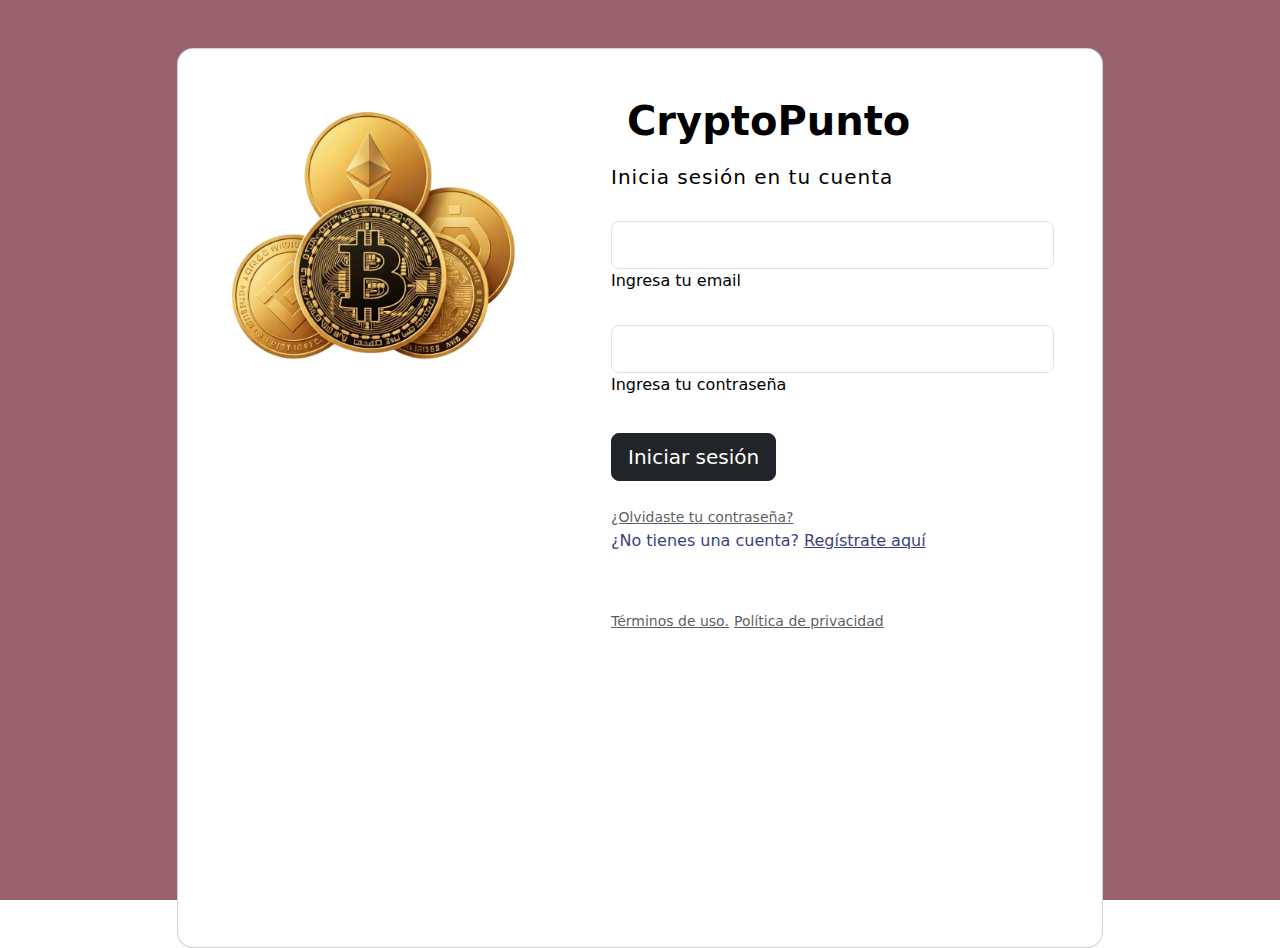
<file: login_boopstrap/index.html>
<!DOCTYPE html>
<html lang="en">
  <head>
    <meta charset="utf-8" />
    <meta name="viewport" content="width=device-width, initial-scale=1" />
    <title>Login</title>
    <link
      href="https://cdn.jsdelivr.net/npm/bootstrap@5.3.3/dist/css/bootstrap.min.css"
      rel="stylesheet"
      integrity="sha384-QWTKZyjpPEjISv5WaRU9OFeRpok6YctnYmDr5pNlyT2bRjXh0JMhjY6hW+ALEwIH"
      crossorigin="anonymous"
    />
    <style>
      .card {
        border-radius: 1rem;
        min-height: 100vh;
        overflow: hidden;
      }
      .card-body {
        overflow-y: auto;
      }
    </style>
  </head>
  <body>
    <section class="vh-100 d-flex align-items-center justify-content-center" style="background-color: #9a616d">
      <div class="container py-5 h-100">
        <div class="row d-flex justify-content-center align-items-center h-100">
          <div class="col col-xl-10">
            <div class="card" style="border-radius: 1rem">
              <div class="row g-0">
                <div class="col-md-6 col-lg-5 d-none d-md-block">
                  <img
                    src="src/logo.png"
                    alt="login form"
                    class="img-fluid"
                    style="border-radius: 1rem 0 0 1rem"
                  />
                </div>
                <div class="col-md-6 col-lg-7 d-flex align-items-center">
                  <div class="card-body p-4 p-lg-5 text-black">
                    <form>
                      <div class="d-flex align-items-center mb-3 pb-1">
                        <i
                          class="fas fa-cubes fa-2x me-3"
                          style="color: #ff6219"
                        ></i>
                        <span class="h1 fw-bold mb-0">CryptoPunto</span>
                      </div>

                      <h5
                        class="fw-normal mb-3 pb-3"
                        style="letter-spacing: 1px"
                      >
                        Inicia sesión en tu cuenta
                      </h5>

                      <div data-mdb-input-init class="form-outline mb-4">
                        <input
                          type="email"
                          id="form2Example17"
                          class="form-control form-control-lg"
                        />
                        <label class="form-label" for="form2Example17"
                          >Ingresa tu email</label
                        >
                      </div>

                      <div data-mdb-input-init class="form-outline mb-4">
                        <input
                          type="password"
                          id="form2Example27"
                          class="form-control form-control-lg"
                        />
                        <label class="form-label" for="form2Example27"
                          >Ingresa tu contraseña</label
                        >
                      </div>

                      <div class="pt-1 mb-4">
                        <button
                          data-mdb-button-init
                          data-mdb-ripple-init
                          class="btn btn-dark btn-lg btn-block"
                          type="button"
                        >
                          Iniciar sesión
                        </button>
                      </div>

                      <a class="small text-muted" href="#!"
                        >¿Olvidaste tu contraseña?</a
                      >
                      <p class="mb-5 pb-lg-2" style="color: #393f81">
                        ¿No tienes una cuenta?
                        <a href="#!" style="color: #393f81">Regístrate aquí</a>
                      </p>
                      <a href="#!" class="small text-muted">Términos de uso.</a>
                      <a href="#!" class="small text-muted"
                        >Política de privacidad</a
                      >
                    </form>
                  </div>
                </div>
              </div>
            </div>
          </div>
        </div>
      </div>
    </section>
    <script
      src="https://cdn.jsdelivr.net/npm/@popperjs/core@2.11.6/dist/umd/popper.min.js"
      integrity="sha384-oBqDVmMz4fnFO9gybBogGz5hdpeMO2C2EGB9q2W0uA7EozeqWb27BM8LOIlx0Fi3"
      crossorigin="anonymous"
    ></script>
    <script
      src="https://cdn.jsdelivr.net/npm/bootstrap@5.3.3/dist/js/bootstrap.min.js"
      integrity="sha384-u0W7r1XEjKOTiAZmpW4Jk9ZEyqX77D6KtDg1mvpSh4yD7haT1ksJJr74elXbE1rH"
      crossorigin="anonymous"
    ></script>
  </body>
</html>
</file>
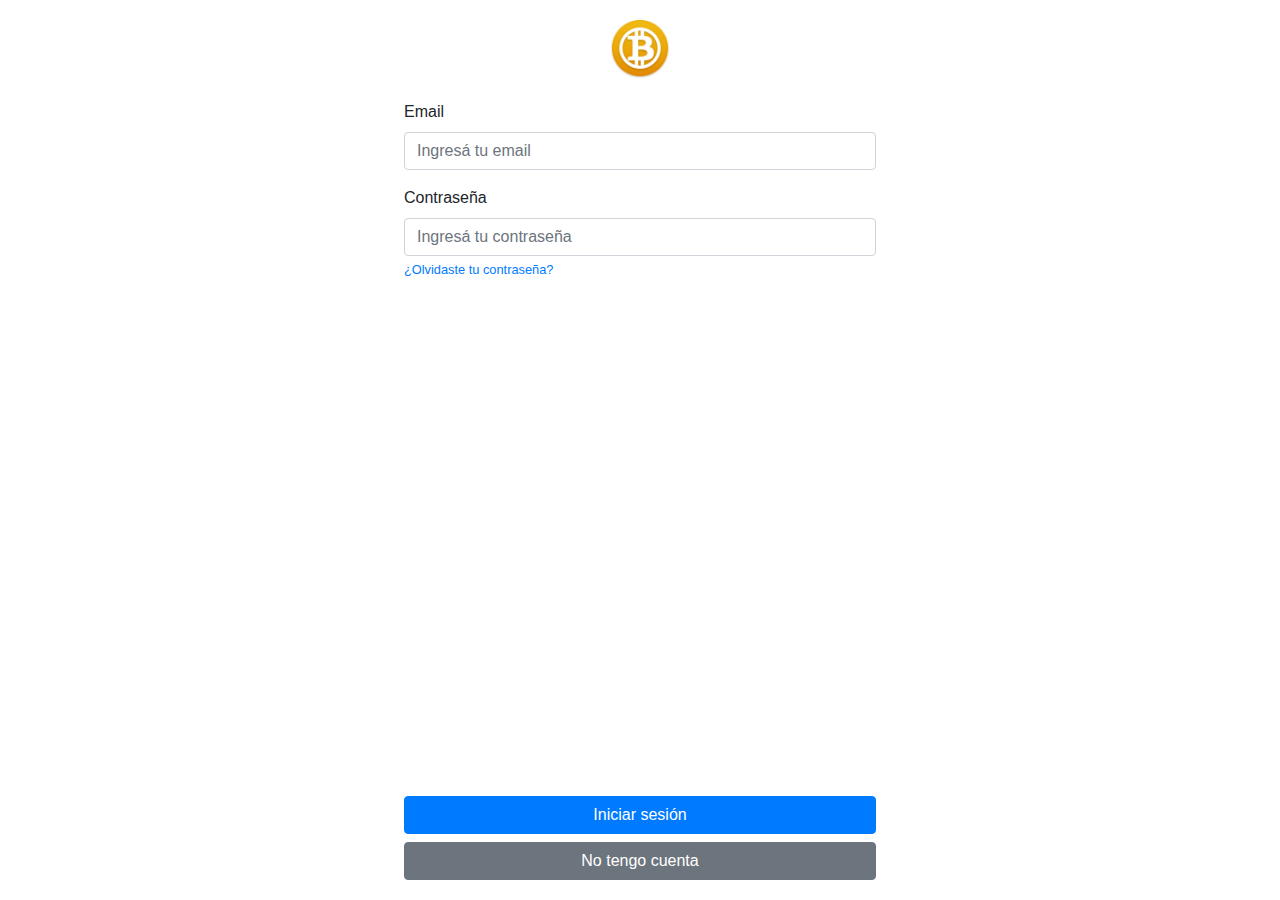
<file: login_crypto/index.html>
<!DOCTYPE html>
<html lang="en">
  <head>
    <meta charset="UTF-8" />
    <meta name="viewport" content="width=device-width, initial-scale=1.0" />
    <title>Login</title>
    <link href="css/styles.css" rel="stylesheet" />
    <link
      rel="stylesheet"
      href="https://cdn.jsdelivr.net/npm/bootstrap@4.0.0/dist/css/bootstrap.min.css"
      integrity="sha384-Gn5384xqQ1aoWXA+058RXPxPg6fy4IWvTNh0E263XmFcJlSAwiGgFAW/dAiS6JXm"
      crossorigin="anonymous"
    />
  </head>
  <body>
    <div class="page-wrapper">
      <div class="logo">
        <img src="img/logo.png" alt="Logo" />
      </div>
      <div class="contenedor">
        <form class="d-flex flex-column h-100">
          <div class="form-group">
            <label for="email">Email</label>
            <input
              type="email"
              class="form-control"
              id="email"
              aria-describedby="emailHelp"
              placeholder="Ingresá tu email"
            />
          </div>
          <div class="form-group">
            <label for="password">Contraseña</label>
            <input
              type="password"
              class="form-control"
              id="password"
              placeholder="Ingresá tu contraseña"
              
            />            
            <small id="emailHelp" class="form-text recupero"
              >¿Olvidaste tu contraseña?</small
            >
          </div>
          <div class="mt-auto boton-container">
            <button type="submit" class="btn btn-primary btn-block">
              Iniciar sesión
            </button>
            <button type="button" class="btn btn-secondary btn-block">
              No tengo cuenta
            </button>
          </div>
        </form>
      </div>
    </div>
    <script>
      document
        .getElementById("togglePassword")
        .addEventListener("click", function () {
          const passwordInput = document.getElementById("password");
          const type =
            passwordInput.getAttribute("type") === "password"
              ? "text"
              : "password";
          passwordInput.setAttribute("type", type);
          this.textContent = type === "password" ? "Mostrar" : "Ocultar";
        });
    </script>
  </body>
</html>
</file>
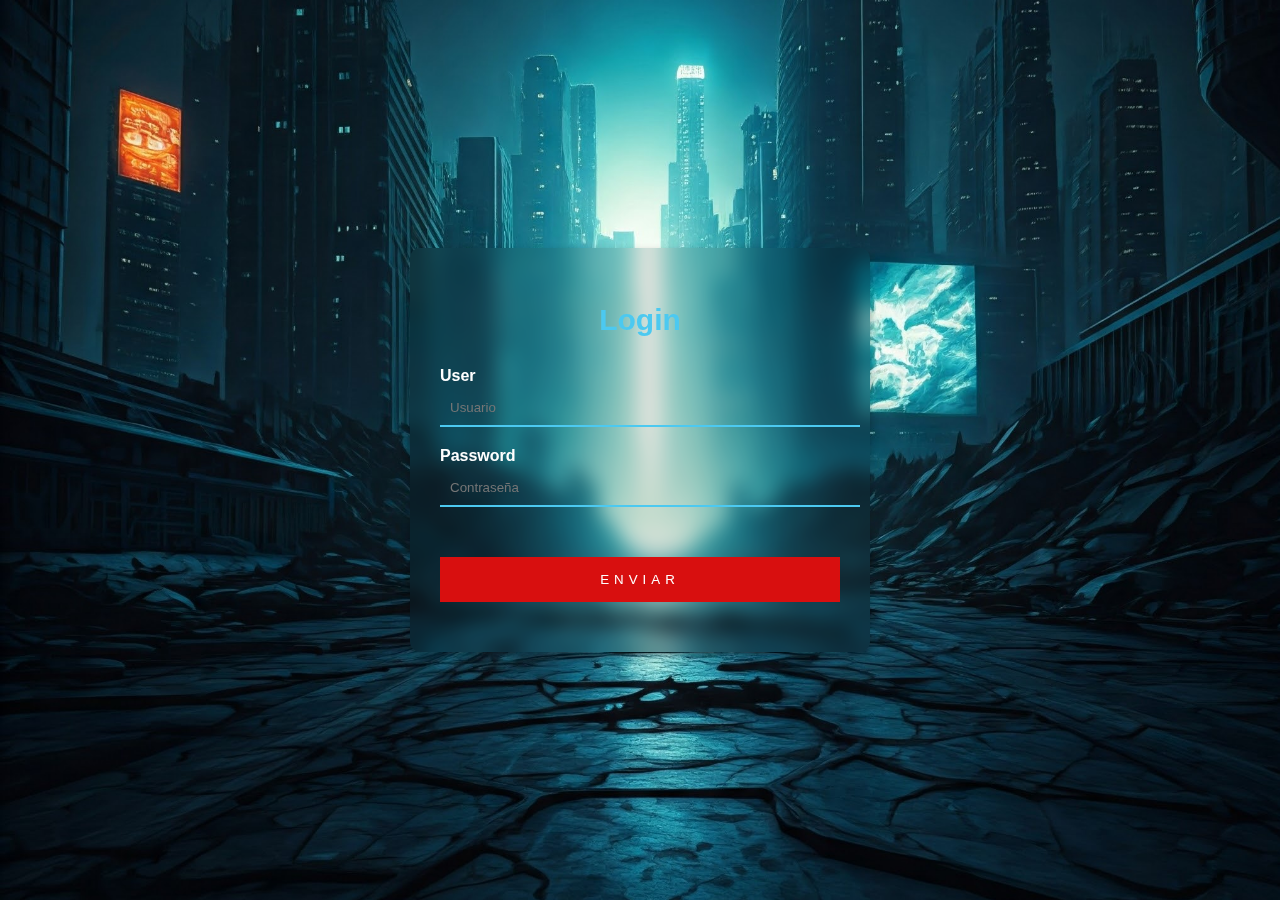
<file: login_future/index.html>
<!DOCTYPE html>
<html lang="en">
  <head>
    <meta charset="UTF-8" />
    <meta name="viewport" content="width=device-width, initial-scale=1.0" />
    <title>Login</title>
    <link href="css/styles.css" rel="stylesheet" />
  </head>
  <body>
    <div class="contenedor">
      <h2>Login</h2>
      <form id="forma" name="forma" method="POST">
        <div class="elemento">
          <label for="usuario">User</label>
          <input
            type="text"
            id="usuario"
            name="usuario"
            required
            placeholder="Usuario"
          />
        </div>
        <div class="elemento">
          <label for="password">Password</label>
          <input
            type="password"
            id="password"
            name="password"
            required
            placeholder="Contraseña"
          />
        </div>
        <div class="elemento">
          <input type="submit" value="Enviar" />
        </div>
      </form>
    </div>
  </body>
</html>
</file>
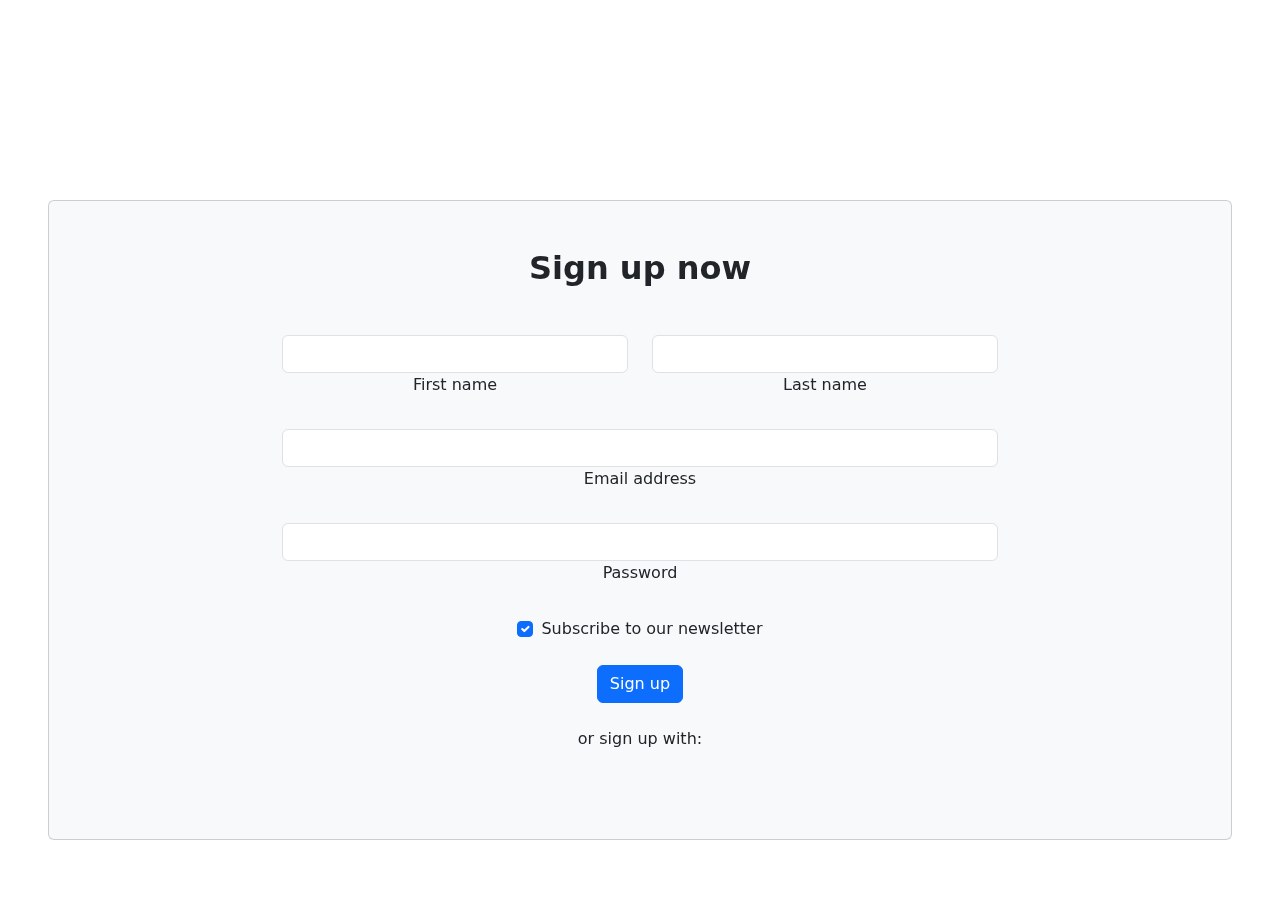
<file: login_Screen_Bootstrap/index.html>
<!DOCTYPE html>
<html lang="en">
  <head>
    <meta charset="UTF-8" />
    <meta name="viewport" content="width=device-width, initial-scale=1.0" />
    <title>Document</title>
    <link
      href="https://cdn.jsdelivr.net/npm/bootstrap@5.3.3/dist/css/bootstrap.min.css"
      rel="stylesheet"
      integrity="sha384-QWTKZyjpPEjISv5WaRU9OFeRpok6YctnYmDr5pNlyT2bRjXh0JMhjY6hW+ALEwIH"
      crossorigin="anonymous"
    />
    <!-- <link href="css/styles.css" rel="stylesheet" /> -->
  </head>
  <body>
    <!-- Section: Design Block -->
    <section class="text-center">
      <!-- Background image -->
      <div
        class="p-5 bg-image"
        style="
          background-image: url('https://mdbootstrap.com/img/new/textures/full/171.jpg');
          height: 300px;
        "
      ></div>
      <!-- Background image -->

      <div
        class="card mx-4 mx-md-5 shadow-5-strong bg-body-tertiary"
        style="margin-top: -100px; backdrop-filter: blur(30px)"
      >
        <div class="card-body py-5 px-md-5">
          <div class="row d-flex justify-content-center">
            <div class="col-lg-8">
              <h2 class="fw-bold mb-5">Sign up now</h2>
              <form>
                <!-- 2 column grid layout with text inputs for the first and last names -->
                <div class="row">
                  <div class="col-md-6 mb-4">
                    <div data-mdb-input-init class="form-outline">
                      <input
                        type="text"
                        id="form3Example1"
                        class="form-control"
                      />
                      <label class="form-label" for="form3Example1"
                        >First name</label
                      >
                    </div>
                  </div>
                  <div class="col-md-6 mb-4">
                    <div data-mdb-input-init class="form-outline">
                      <input
                        type="text"
                        id="form3Example2"
                        class="form-control"
                      />
                      <label class="form-label" for="form3Example2"
                        >Last name</label
                      >
                    </div>
                  </div>
                </div>

                <!-- Email input -->
                <div data-mdb-input-init class="form-outline mb-4">
                  <input type="email" id="form3Example3" class="form-control" />
                  <label class="form-label" for="form3Example3"
                    >Email address</label
                  >
                </div>

                <!-- Password input -->
                <div data-mdb-input-init class="form-outline mb-4">
                  <input
                    type="password"
                    id="form3Example4"
                    class="form-control"
                  />
                  <label class="form-label" for="form3Example4">Password</label>
                </div>

                <!-- Checkbox -->
                <div class="form-check d-flex justify-content-center mb-4">
                  <input
                    class="form-check-input me-2"
                    type="checkbox"
                    value=""
                    id="form2Example33"
                    checked
                  />
                  <label class="form-check-label" for="form2Example33">
                    Subscribe to our newsletter
                  </label>
                </div>

                <!-- Submit button -->
                <button
                  type="submit"
                  data-mdb-button-init
                  data-mdb-ripple-init
                  class="btn btn-primary btn-block mb-4"
                >
                  Sign up
                </button>

                <!-- Register buttons -->
                <div class="text-center">
                  <p>or sign up with:</p>
                  <button
                    type="button"
                    data-mdb-button-init
                    data-mdb-ripple-init
                    class="btn btn-link btn-floating mx-1"
                  >
                    <i class="fab fa-facebook-f"></i>
                  </button>

                  <button
                    type="button"
                    data-mdb-button-init
                    data-mdb-ripple-init
                    class="btn btn-link btn-floating mx-1"
                  >
                    <i class="fab fa-google"></i>
                  </button>

                  <button
                    type="button"
                    data-mdb-button-init
                    data-mdb-ripple-init
                    class="btn btn-link btn-floating mx-1"
                  >
                    <i class="fab fa-twitter"></i>
                  </button>

                  <button
                    type="button"
                    data-mdb-button-init
                    data-mdb-ripple-init
                    class="btn btn-link btn-floating mx-1"
                  >
                    <i class="fab fa-github"></i>
                  </button>
                </div>
              </form>
            </div>
          </div>
        </div>
      </div>
    </section>
  </body>
</html>
</file>
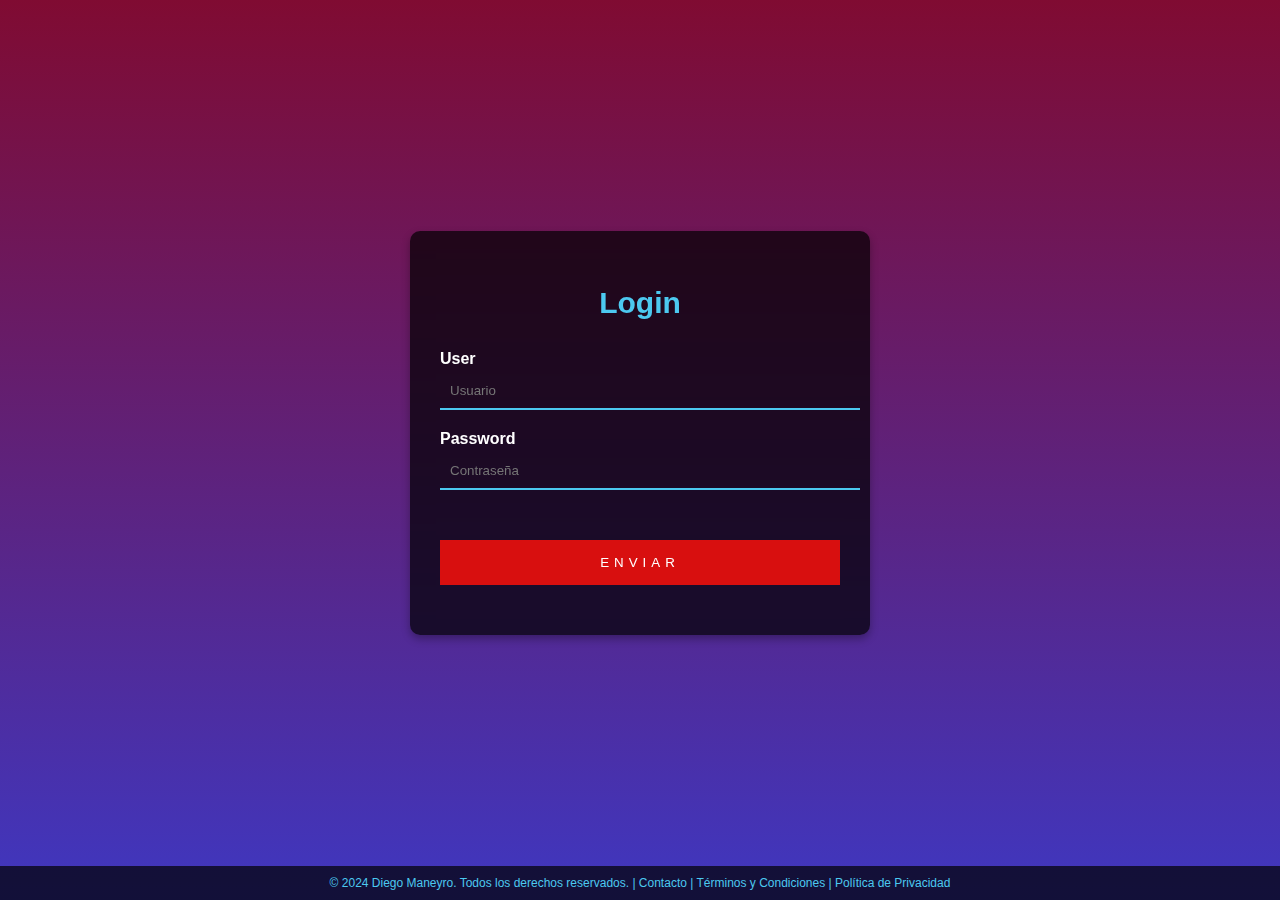
<file: login_vivo/index.html>
<!DOCTYPE html>
<html lang="en">
  <head>
    <meta charset="UTF-8" />
    <meta name="viewport" content="width=device-width, initial-scale=1.0" />
    <title>Document</title>
    <link rel="stylesheet" href="style/style.css" />
  </head>
  <body>
    <div class="contenedor">
      <h2>Login</h2>
      <form id="forma" name="forma" method="POST">
        <div class="elemento">
          <label for="usuario">User</label>
          <input
            type="text"
            id="usuario"
            name="usuario"
            required="true"
            placeholder="Usuario"
          />
        </div>
        <div class="elemento">
          <label for="password">Password</label>
          <input
            type="password"
            id="password"
            name="password"
            required="true"
            placeholder="Contraseña"
          />
        </div>
        <div class="elemento">
          <input type="submit" value="Enviar" />
        </div>
      </form>
    </div>
    <footer>
      &copy; 2024 Diego Maneyro. Todos los derechos reservados. |
      <a href="mailto:diegomaneyro@gmail.com">Contacto</a> |
      <a href="/terminos-y-condiciones">Términos y Condiciones</a> |
      <a href="/politica-de-privacidad">Política de Privacidad</a>
    </footer>
  </body>
</html>
</file>
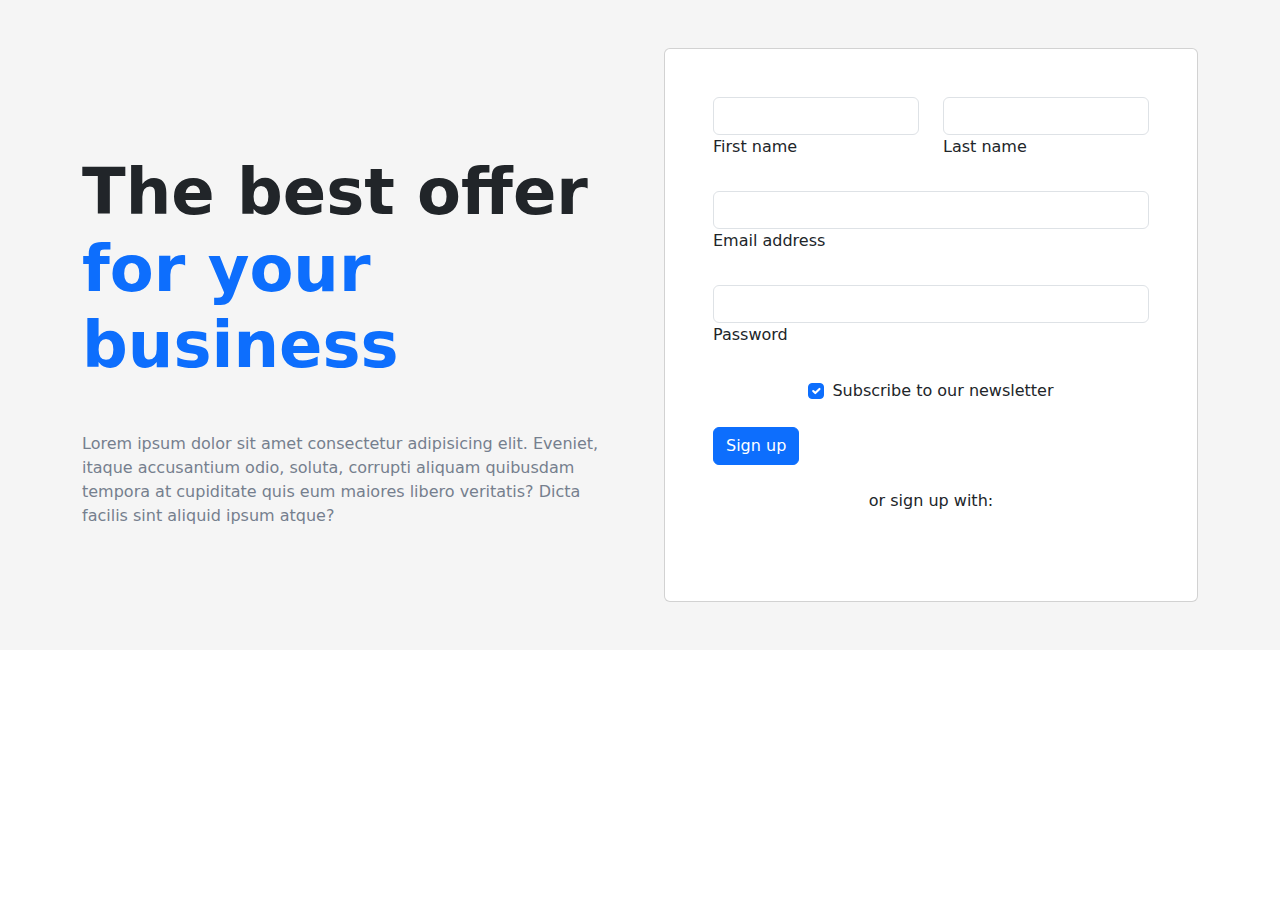
<file: login_boopstrap/index2.html>
<!DOCTYPE html>
<html lang="en">
  <head>
    <meta charset="UTF-8" />
    <meta name="viewport" content="width=device-width, initial-scale=1.0" />
    <title>Login</title>
    <!-- Bootstrap CSS -->
    <link
      href="https://cdn.jsdelivr.net/npm/bootstrap@5.3.0-alpha1/dist/css/bootstrap.min.css"
      rel="stylesheet"
    />
  </head>
  <body>
    <!-- Section: Design Block -->
    <section class="">
      <!-- Jumbotron -->
      <div
        class="px-4 py-5 px-md-5 text-center text-lg-start"
        style="background-color: hsl(0, 0%, 96%)"
      >
        <div class="container">
          <div class="row gx-lg-5 align-items-center">
            <div class="col-lg-6 mb-5 mb-lg-0">
              <h1 class="my-5 display-3 fw-bold ls-tight">
                The best offer <br />
                <span class="text-primary">for your business</span>
              </h1>
              <p style="color: hsl(217, 10%, 50.8%)">
                Lorem ipsum dolor sit amet consectetur adipisicing elit.
                Eveniet, itaque accusantium odio, soluta, corrupti aliquam
                quibusdam tempora at cupiditate quis eum maiores libero
                veritatis? Dicta facilis sint aliquid ipsum atque?
              </p>
            </div>

            <div class="col-lg-6 mb-5 mb-lg-0">
              <div class="card">
                <div class="card-body py-5 px-md-5">
                  <form>
                    <!-- 2 column grid layout with text inputs for the first and last names -->
                    <div class="row">
                      <div class="col-md-6 mb-4">
                        <div data-mdb-input-init class="form-outline">
                          <input
                            type="text"
                            id="form3Example1"
                            class="form-control"
                          />
                          <label class="form-label" for="form3Example1"
                            >First name</label
                          >
                        </div>
                      </div>
                      <div class="col-md-6 mb-4">
                        <div data-mdb-input-init class="form-outline">
                          <input
                            type="text"
                            id="form3Example2"
                            class="form-control"
                          />
                          <label class="form-label" for="form3Example2"
                            >Last name</label
                          >
                        </div>
                      </div>
                    </div>

                    <!-- Email input -->
                    <div data-mdb-input-init class="form-outline mb-4">
                      <input
                        type="email"
                        id="form3Example3"
                        class="form-control"
                      />
                      <label class="form-label" for="form3Example3"
                        >Email address</label
                      >
                    </div>

                    <!-- Password input -->
                    <div data-mdb-input-init class="form-outline mb-4">
                      <input
                        type="password"
                        id="form3Example4"
                        class="form-control"
                      />
                      <label class="form-label" for="form3Example4"
                        >Password</label
                      >
                    </div>

                    <!-- Checkbox -->
                    <div class="form-check d-flex justify-content-center mb-4">
                      <input
                        class="form-check-input me-2"
                        type="checkbox"
                        value=""
                        id="form2Example33"
                        checked
                      />
                      <label class="form-check-label" for="form2Example33">
                        Subscribe to our newsletter
                      </label>
                    </div>

                    <!-- Submit button -->
                    <button
                      type="submit"
                      data-mdb-button-init
                      data-mdb-ripple-init
                      class="btn btn-primary btn-block mb-4"
                    >
                      Sign up
                    </button>

                    <!-- Register buttons -->
                    <div class="text-center">
                      <p>or sign up with:</p>
                      <button
                        type="button"
                        data-mdb-button-init
                        data-mdb-ripple-init
                        class="btn btn-link btn-floating mx-1"
                      >
                        <i class="fab fa-facebook-f"></i>
                      </button>

                      <button
                        type="button"
                        data-mdb-button-init
                        data-mdb-ripple-init
                        class="btn btn-link btn-floating mx-1"
                      >
                        <i class="fab fa-google"></i>
                      </button>

                      <button
                        type="button"
                        data-mdb-button-init
                        data-mdb-ripple-init
                        class="btn btn-link btn-floating mx-1"
                      >
                        <i class="fab fa-twitter"></i>
                      </button>

                      <button
                        type="button"
                        data-mdb-button-init
                        data-mdb-ripple-init
                        class="btn btn-link btn-floating mx-1"
                      >
                        <i class="fab fa-github"></i>
                      </button>
                    </div>
                  </form>
                </div>
              </div>
            </div>
          </div>
        </div>
      </div>
      <!-- Jumbotron -->
    </section>
    <!-- Section: Design Block -->
    <!-- Bootstrap Bundle JS -->
    <script src="https://cdn.jsdelivr.net/npm/bootstrap@5.3.0-alpha1/dist/js/bootstrap.bundle.min.js"></script>
  </body>
</html>
</file>
<file: login_crypto/css/styles.css>
.page-wrapper {
  max-width: 40%; /* Asegura que el contenedor ocupe todo el ancho disponible */
  height: 100vh; /* Asegura que el contenedor ocupe toda la altura de la ventana */
  margin: 0 auto;
  padding: 20px;
  display: flex;
  flex-direction: column;
  justify-content: center; /* Centra el contenido verticalmente */
}

img {
  width: 60px;
  height: auto;
  margin: 0 auto 20px; /* Centra la imagen horizontalmente y agrega un margen inferior */
  display: block; /* Elimina el espacio adicional debajo de la imagen */
}

.recupero {
  color: #007bff;
  text-align: left;
  margin-bottom: 20px;
}

.recupero:hover {
  color: rgb(9, 12, 161);
  cursor: pointer;
}

.contenedor {
  display: flex;
  flex-direction: column;
  justify-content: space-between;
  height: 100%; /* Asegura que el contenedor ocupe toda la altura disponible */
  width: 100%; /* Asegura que el contenedor ocupe todo el ancho disponible */
  margin: auto;
}

.form-content {
  flex-grow: 1;
}

.boton-container {
  display: flex;
  flex-direction: column;
  align-items: center;
  margin-top: auto; /* Empuja los botones hacia la parte inferior */
}

.boton {
  background-color: #007bff;
  color: white;
  padding: 10px 20px;
  border: none;
  border-radius: 5px;
  cursor: pointer;
  font-size: 14px;
  width: 100%; /* Hacer que los botones ocupen todo el ancho del contenedor */
  max-width: none; /* Elimina cualquier límite de ancho máximo */
  margin-bottom: 10px; /* Espaciado entre botones */
}

.boton:last-of-type {
  margin-bottom: 0; /* Elimina el margen inferior del último botón */
}

.boton:hover {
  background-color: #0056b3;
}
</file>
<file: login_future/css/styles.css>
body {
  height: 100%;
  margin: 0;
  background-image: url("../image/2.jfif"); /* Asegúrate de reemplazar 'ruta/a/tu/imagen.jpg' con la ruta correcta de tu imagen */
  background-size: cover; /* Ajusta la imagen para que cubra todo el fondo del body */
  background-repeat: no-repeat; /* Evita que la imagen se repita */
  background-position: center; /* Centra la imagen */
  display: flex;
  flex-direction: column;
  justify-content: space-between;
  height: 100vh;
  padding: 0;
  font-family: Arial, sans-serif;
}

.contenedor {
  width: 400px;
  padding: 30px;
  background: rgba(0, 0, 0, 0.1);
  border-radius: 10px;
  box-shadow: 0 4px 8px rgba(0, 0, 0, 0.3);
  backdrop-filter: blur(10px);
  margin: auto;
}

.contenedor h2 {
  margin-bottom: 30px;
  font-size: 30px;
  color: #4cc9f0;
  text-align: center;
}

.contenedor .elemento {
  margin-bottom: 20px;
}

.contenedor .elemento label {
  color: #fff;
  margin-bottom: 5px;
  display: block;
  font-weight: bold;
}

.contenedor .elemento input {
  width: 100%;
  padding: 10px;
  color: #fff;
  background: transparent;
  border: none;
  border-bottom: 2px solid #4cc9f0;
  outline: none;
  transition: border-color 0.3s ease;
}

.contenedor .elemento input:focus {
  border-bottom: 2px solid #ff6f61;
}

.contenedor .elemento input[type="submit"] {
  background-color: #d80f0f;
  border: none;
  letter-spacing: 5px;
  text-transform: uppercase;
  cursor: pointer;
  padding: 15px;
  margin-top: 30px;
  transition: background-color 0.3s ease;
}

.contenedor .elemento input[type="submit"]:hover {
  background-color: #8a0707;
}

footer {
  text-align: center;
  padding: 10px 0;
  background-color: rgba(17, 7, 7, 0.7);
  color: #4cc9f0;
  font-size: 12px;
}

footer a {
  color: #d4d7d8;
  text-decoration: none;
}

footer a:hover {
  text-decoration: underline;
}
</file>
<file: login_Screen_Bootstrap/css/styles.css>
.bg-image-vertical {
  position: relative;
  overflow: hidden;
  background-repeat: no-repeat;
  background-position: right center;
  background-size: auto 100%;
}

@media (min-width: 1025px) {
  .h-custom-2 {
    height: 100%;
  }
}
</file>
<file: login_vivo/style/style.css>
html {
  height: 100%;
}

body {
  display: flex;
  flex-direction: column;
  justify-content: space-between;
  height: 100vh;
  margin: 0;
  padding: 0;
  background: linear-gradient(#800b32, #3f37c0);
  font-family: "Arial", sans-serif;
}

.contenedor {
  width: 400px;
  padding: 30px;
  background: rgba(0, 0, 0, 0.7);
  border-radius: 10px;
  box-shadow: 0 4px 8px rgba(0, 0, 0, 0.3);
  backdrop-filter: blur(10px);
  margin: auto;
}

.contenedor h2 {
  margin-bottom: 30px;
  font-size: 30px;
  color: #4cc9f0;
  text-align: center;
}

.contenedor .elemento {
  margin-bottom: 20px;
}

.contenedor .elemento label {
  color: #fff;
  margin-bottom: 5px;
  display: block;
  font-weight: bold;
}

.contenedor .elemento input {
  width: 100%;
  padding: 10px;
  color: #fff;
  background: transparent;
  border: none;
  border-bottom: 2px solid #4cc9f0;
  outline: none;
  transition: border-color 0.3s ease;
}

.contenedor .elemento input:focus {
  border-bottom: 2px solid #ff6f61;
}

.contenedor .elemento input[type="submit"] {
  background-color: #d80f0f;
  border: none;
  letter-spacing: 5px;
  text-transform: uppercase;
  cursor: pointer;
  padding: 15px;
  margin-top: 30px;
  transition: background-color 0.3s ease;
}

.contenedor .elemento input[type="submit"]:hover {
  background-color: #8a0707;
}
footer {
  text-align: center;
  padding: 10px 0;
  background-color: rgba(0, 0, 0, 0.7);
  color: #4cc9f0;
  /* Color armonizado con el diseño */
  font-size: 12px;
}

footer a {
  color: #4cc9f0;
  /* Color de los enlaces armonizado con el diseño */
  text-decoration: none;
}
footer a:hover {
  text-decoration: underline;
}
</file>
